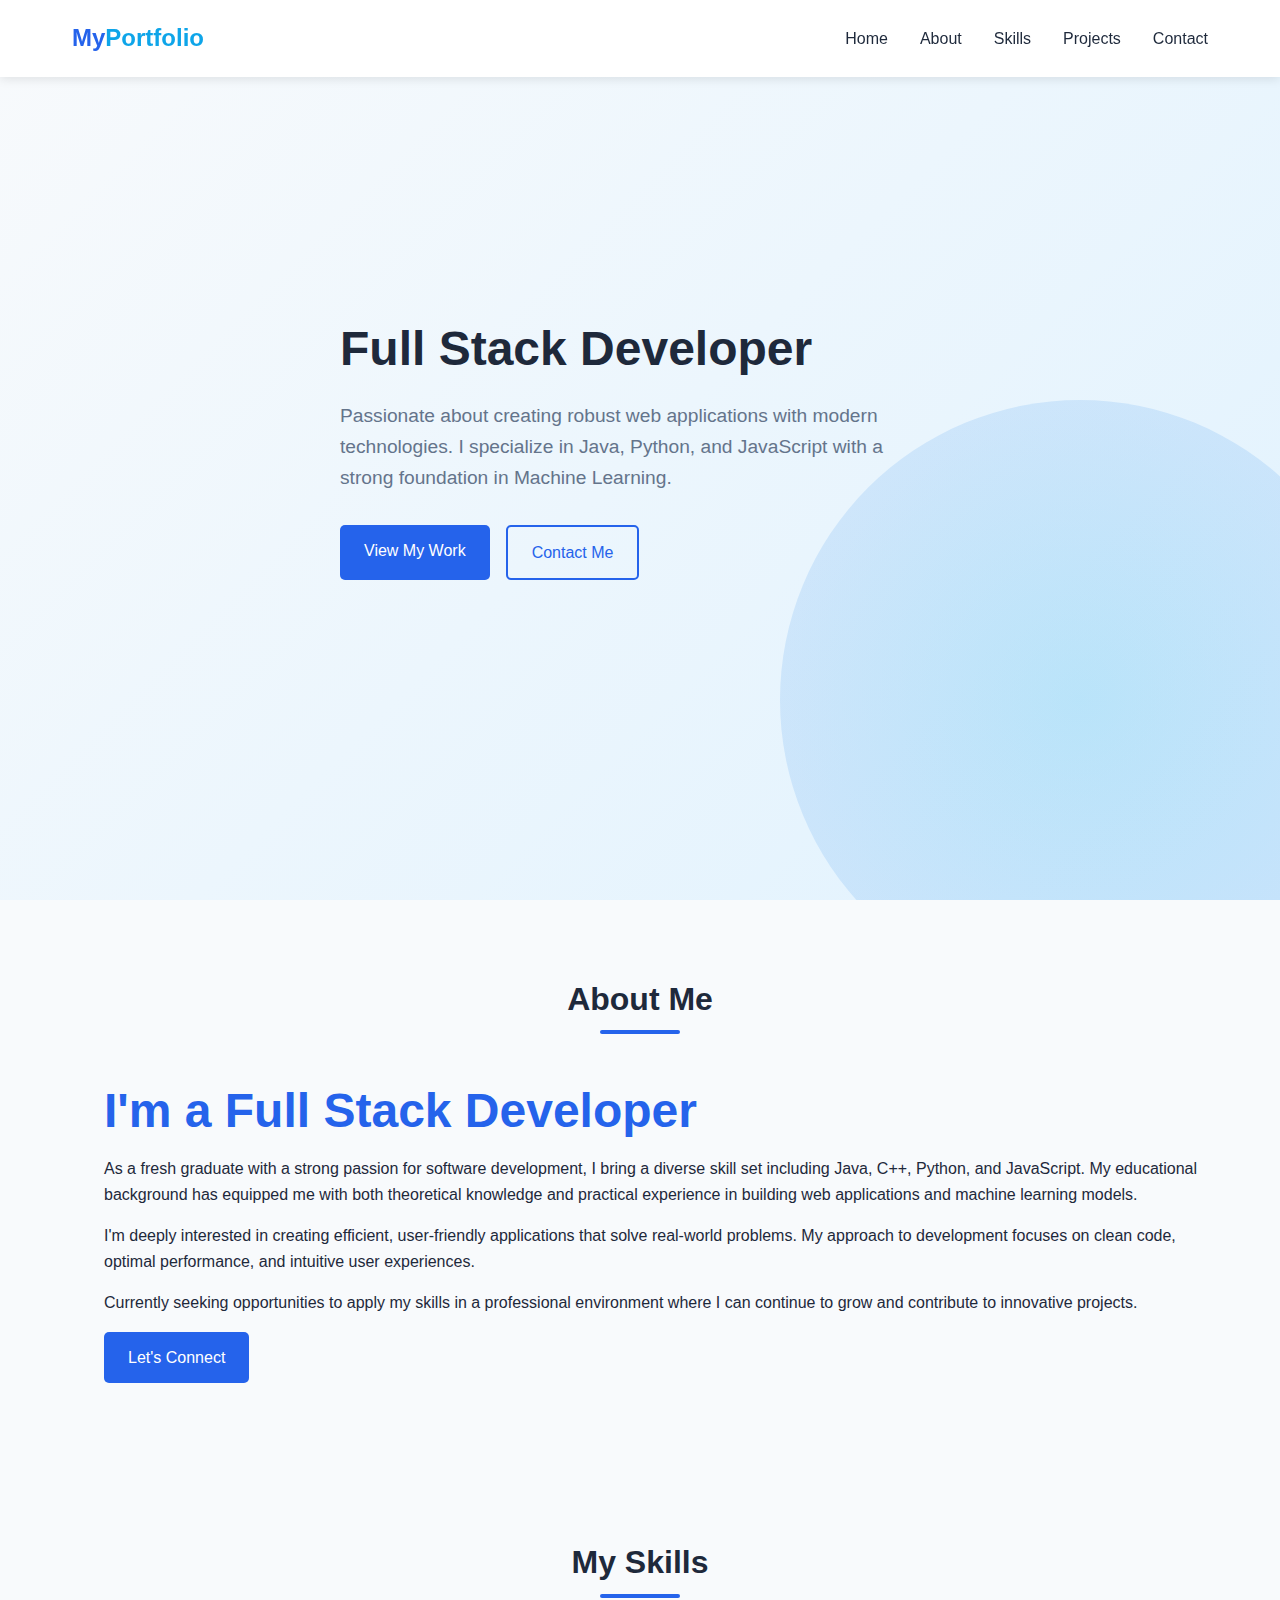
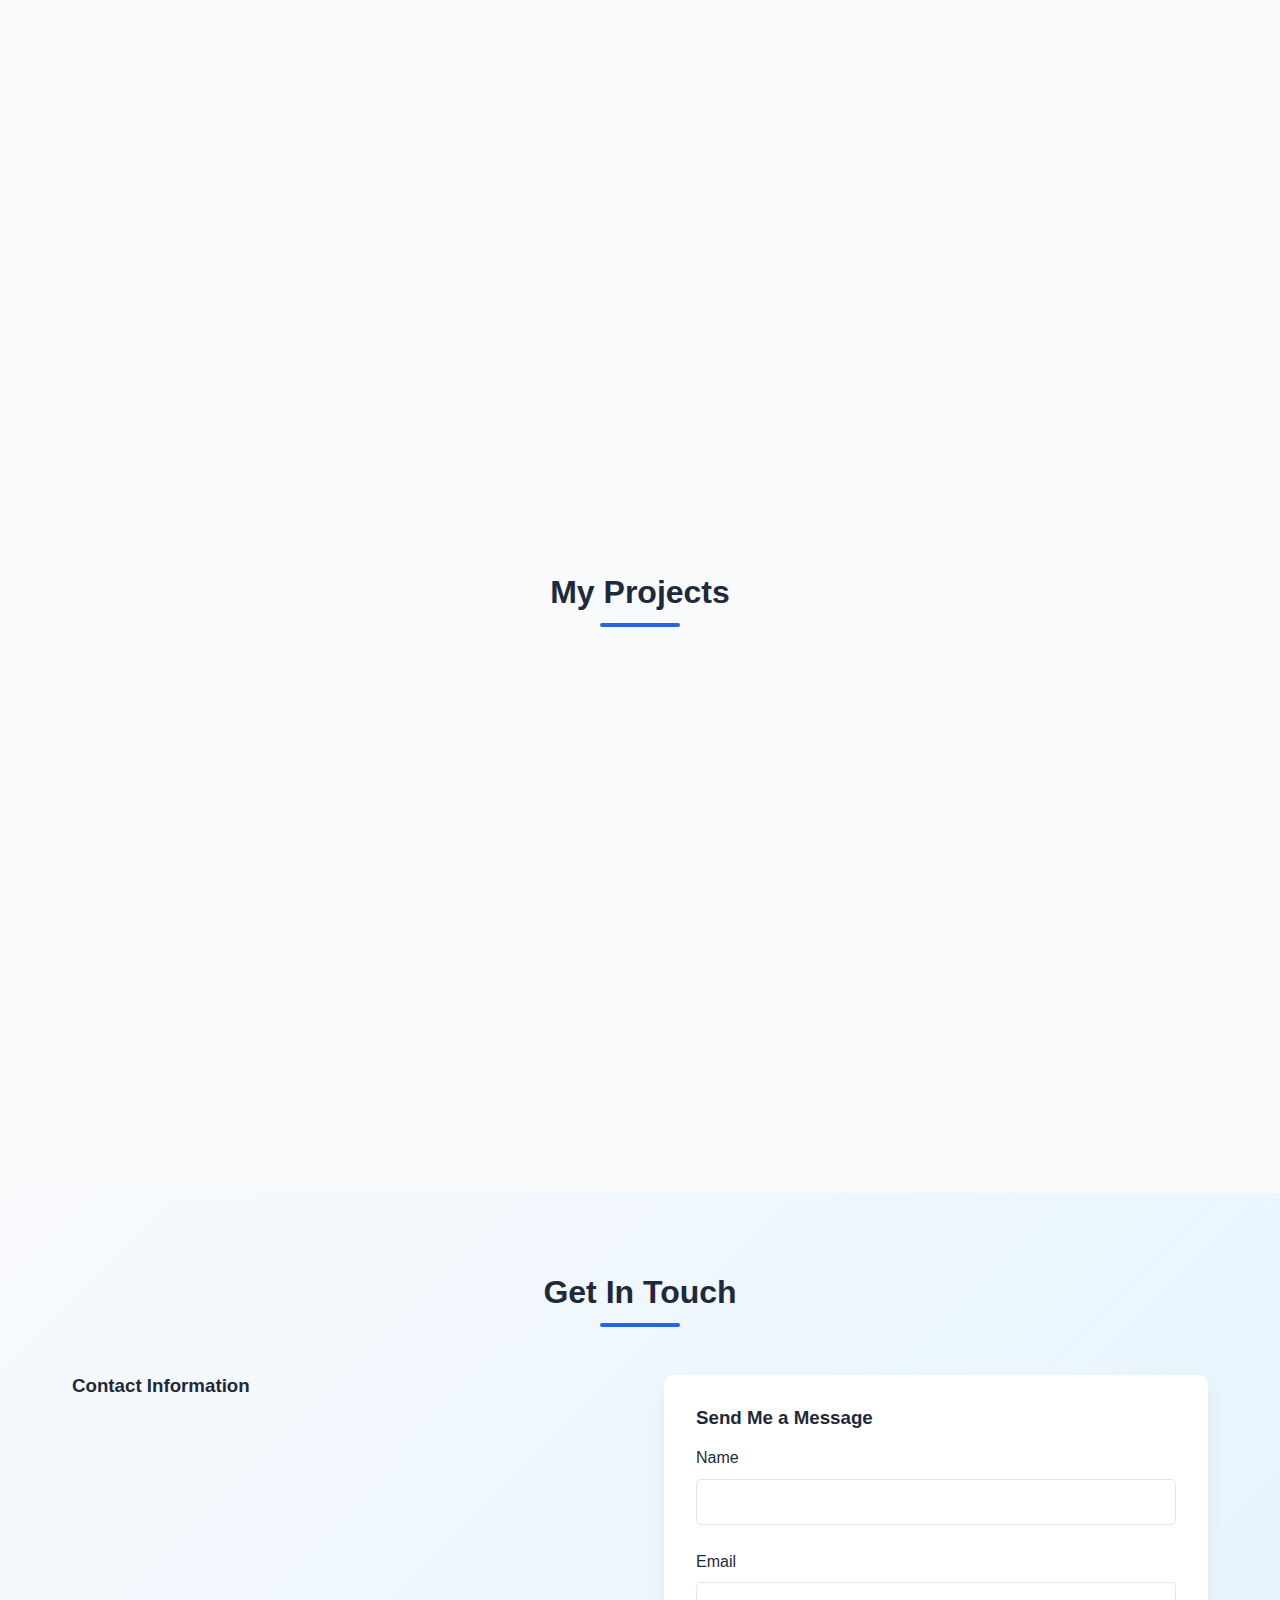
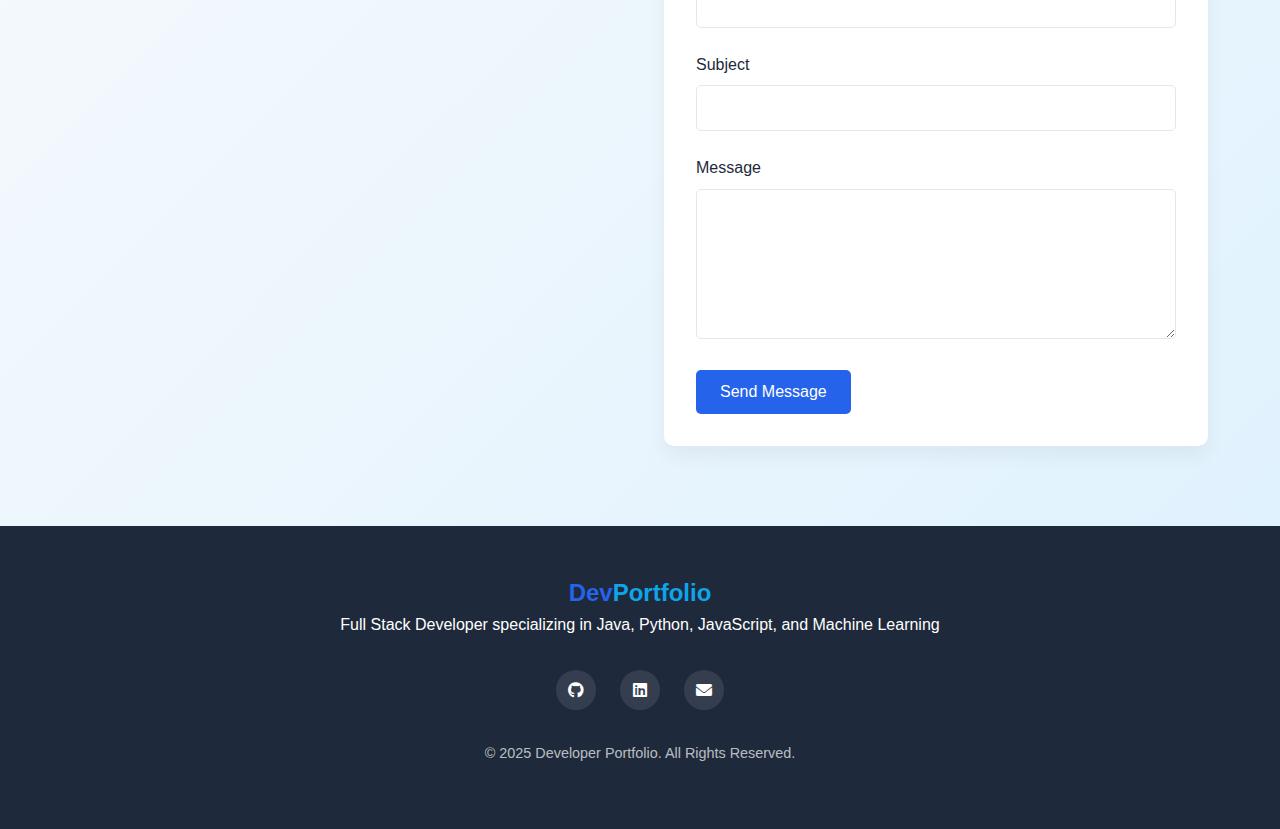
<file: MyPortfolio/index.html>
<!DOCTYPE html>
<html lang="en">
<head>
    <meta charset="UTF-8">
    <meta name="viewport" content="width=device-width, initial-scale=1.0">
    <title>My Portfolio</title>
    <!-- Link to external CSS file -->
    <link rel="stylesheet" href="styles.css">
    <!-- Link to Font Awesome -->
    <link href="https://cdnjs.cloudflare.com/ajax/libs/font-awesome/6.0.0-beta3/css/all.min.css" rel="stylesheet">
</head>
<body>
    <!-- Header -->
    <header>
        <div class="container">
            <nav>
                <div class="logo">My<span>Portfolio</span></div>
                <div class="nav-links">
                    <a href="#home">Home</a>
                    <a href="#about">About</a>
                    <a href="#skills">Skills</a>
                    <a href="#projects">Projects</a>
                    <a href="#contact">Contact</a>
                </div>
            </nav>
        </div>
    </header>

    <!-- Hero Section -->
    <section class="hero" id="home">
        <div class="container">
            <div class="hero-content">
                <h1>Full Stack Developer</h1>
                <p>Passionate about creating robust web applications with modern technologies. I specialize in Java, Python, and JavaScript with a strong foundation in Machine Learning.</p>
                <div class="hero-btns">
                    <a href="#projects" class="btn">View My Work</a>
                    <a href="#contact" class="btn" style="background: transparent; color: var(--primary); border: 2px solid var(--primary);">Contact Me</a>
                </div>
            </div>
            <div class="hero-img"></div>
        </div>
    </section>

    <!-- About Section -->
    <section id="about">
        <div class="container">
            <h2>About Me</h2>
            <div class="about-content">
                <div class="about-img">
                    <img src="Images/Myphoto.jpg" alt="Developer Image" class="about-img-main" width="10%">
                </div>
                <div class="about-text">
                    <h3>I'm a Full Stack Developer</h3>
                    <p>As a fresh graduate with a strong passion for software development, I bring a diverse skill set including Java, C++, Python, and JavaScript. My educational background has equipped me with both theoretical knowledge and practical experience in building web applications and machine learning models.</p>
                    <p>I'm deeply interested in creating efficient, user-friendly applications that solve real-world problems. My approach to development focuses on clean code, optimal performance, and intuitive user experiences.</p>
                    <p>Currently seeking opportunities to apply my skills in a professional environment where I can continue to grow and contribute to innovative projects.</p>
                    <a href="#contact" class="btn">Let's Connect</a>
                </div>
            </div>
        </div>
    </section>

    <!-- Skills Section -->
    <section id="skills">
        <div class="container">
            <h2>My Skills</h2>
            <div class="skills-container">
                <div class="skill-card">
                    <div class="skill-icon">
                        <i class="fas fa-code"></i>
                    </div>
                    <h3>Backend Development</h3>
                    <p>Proficient in server-side programming with robust frameworks and languages</p>
                    <div class="skill-list">
                        <span class="skill-tag">Java</span>
                        <span class="skill-tag">Python</span>
                        <span class="skill-tag">C++</span>
                        <span class="skill-tag">RESTful APIs</span>
                    </div>
                </div>
                <div class="skill-card">
                    <div class="skill-icon">
                        <i class="fas fa-laptop-code"></i>
                    </div>
                    <h3>Frontend Development</h3>
                    <p>Creating responsive and interactive user interfaces with modern web technologies</p>
                    <div class="skill-list">
                        <span class="skill-tag">HTML5</span>
                        <span class="skill-tag">CSS3</span>
                        <span class="skill-tag">JavaScript</span>
                        <span class="skill-tag">Responsive Design</span>
                    </div>
                </div>
                <div class="skill-card">
                    <div class="skill-icon">
                        <i class="fas fa-brain"></i>
                    </div>
                    <h3>Machine Learning</h3>
                    <p>Implementing data-driven solutions using machine learning algorithms</p>
                    <div class="skill-list">
                        <span class="skill-tag">Python</span>
                        <span class="skill-tag">Data Analysis</span>
                        <span class="skill-tag">Predictive Modeling</span>
                        <span class="skill-tag">Algorithm Design</span>
                    </div>
                </div>
            </div>
        </div>
    </section>

    <!-- Projects Section -->
    <section id="projects">
        <div class="container">
            <h2>My Projects</h2>
            <div class="projects-container">
                <div class="project-card">
                    <div class="project-img">
                        <i class="fas fa-chart-line"></i>
                    </div>
                    <div class="project-content">
                        <h3>Market Prediction System</h3>
                        <p>A machine learning model that predicts market trends using historical data and advanced algorithms.</p>
                        <div class="project-tags">
                            <span class="project-tag">Python</span>
                            <span class="project-tag">Machine Learning</span>
                            <span class="project-tag">Data Analysis</span>
                        </div>
                        <div class="project-links">
                            <a href="#"><i class="fab fa-github"></i> GitHub</a>
                            <a href="#"><i class="fas fa-external-link-alt"></i> Live Demo</a>
                        </div>
                    </div>
                </div>
                <div class="project-card">
                    <div class="project-img">
                        <i class="fas fa-shopping-cart"></i>
                    </div>
                    <div class="project-content">
                        <h3>E-Commerce Platform</h3>
                        <p>A full-stack e-commerce solution with user authentication, product management, and payment integration.</p>
                        <div class="project-tags">
                            <span class="project-tag">Java</span>
                            <span class="project-tag">JavaScript</span>
                            <span class="project-tag">HTML/CSS</span>
                        </div>
                        <div class="project-links">
                            <a href="#"><i class="fab fa-github"></i> GitHub</a>
                            <a href="#"><i class="fas fa-external-link-alt"></i> Live Demo</a>
                        </div>
                    </div>
                </div>
                <div class="project-card">
                    <div class="project-img">
                        <i class="fas fa-comments"></i>
                    </div>
                    <div class="project-content">
                        <h3>Real-time Chat Application</h3>
                        <p>An interactive chat platform that enables real-time communication with end-to-end encryption.</p>
                        <div class="project-tags">
                            <span class="project-tag">JavaScript</span>
                            <span class="project-tag">WebSockets</span>
                            <span class="project-tag">C++</span>
                        </div>
                        <div class="project-links">
                            <a href="#"><i class="fab fa-github"></i> GitHub</a>
                            <a href="#"><i class="fas fa-external-link-alt"></i> Live Demo</a>
                        </div>
                    </div>
                </div>
            </div>
        </div>
    </section>

    <!-- Contact Section -->
    <section id="contact" class="contact">
        <div class="container">
            <h2>Get In Touch</h2>
            <div class="contact-container">
                <div class="contact-info">
                    <h3>Contact Information</h3>
                    <div class="contact-item">
                        <div class="contact-icon">
                            <i class="fas fa-phone"></i>
                        </div>
                        <div class="contact-text">
                            <h4>Phone</h4>
                            <p>+1 (234) 567-8901</p>
                        </div>
                    </div>
                    <div class="contact-item">
                        <div class="contact-icon">
                            <i class="fas fa-envelope"></i>
                        </div>
                        <div class="contact-text">
                            <h4>Email</h4>
                            <p>developer@example.com</p>
                        </div>
                    </div>
                    <div class="contact-item">
                        <div class="contact-icon">
                            <i class="fab fa-github"></i>
                        </div>
                        <div class="contact-text">
                            <h4>GitHub</h4>
                            <p>github.com/developer</p>
                        </div>
                    </div>
                    <div class="contact-item">
                        <div class="contact-icon">
                            <i class="fab fa-linkedin"></i>
                        </div>
                        <div class="contact-text">
                            <h4>LinkedIn</h4>
                            <p>linkedin.com/in/developer</p>
                        </div>
                    </div>
                </div>
                <div class="contact-form">
                    <h3>Send Me a Message</h3>
                    <form id="contactForm">
                        <div class="form-group">
                            <label for="name">Name</label>
                            <input type="text" id="name" class="form-control" required>
                        </div>
                        <div class="form-group">
                            <label for="email">Email</label>
                            <input type="email" id="email" class="form-control" required>
                        </div>
                        <div class="form-group">
                            <label for="subject">Subject</label>
                            <input type="text" id="subject" class="form-control" required>
                        </div>
                        <div class="form-group">
                            <label for="message">Message</label>
                            <textarea id="message" class="form-control" required></textarea>
                        </div>
                        <button type="submit" class="btn">Send Message</button>
                    </form>
                </div>
            </div>
        </div>
    </section>

    <!-- Footer -->
    <footer>
        <div class="container">
            <div class="footer-content">
                <div class="logo">Dev<span>Portfolio</span></div>
                <p>Full Stack Developer specializing in Java, Python, JavaScript, and Machine Learning</p>
                <div class="social-links">
                    <a href="#" class="social-link"><i class="fab fa-github"></i></a>
                    <a href="#" class="social-link"><i class="fab fa-linkedin"></i></a>
                    <a href="#" class="social-link"><i class="fas fa-envelope"></i></a>
                </div>
                <div class="copyright">
                    <p>&copy; 2025 Developer Portfolio. All Rights Reserved.</p>
                </div>
            </div>
        </div>
    </footer>

    <!-- Link to external JavaScript file -->
    <script src="script.js"></script>
</body>
</html>
</file>
<file: MyPortfolio/styles.css>
/* CSS Reset & Base Styles */
* {
    margin: 0;
    padding: 0;
    box-sizing: border-box;
    font-family: 'Poppins', sans-serif;
}

:root {
    --primary: #2563eb;
    --primary-dark: #1d4ed8;
    --secondary: #0ea5e9;
    --light: #f8fafc;
    --dark: #1e293b;
    --gray: #64748b;
    --border: #e2e8f0;
}

body {
    background-color: var(--light);
    color: var(--dark);
    line-height: 1.6;
    overflow-x: hidden;
}

.container {
    max-width: 1200px;
    margin: 0 auto;
    padding: 0 2rem;
}

section {
    padding: 5rem 0;
}

h1, h2, h3 {
    margin-bottom: 1rem;
    font-weight: 700;
    line-height: 1.2;
}

h1 {
    font-size: 2.5rem;
}

h2 {
    font-size: 2rem;
    position: relative;
    padding-bottom: 1rem;
    margin-bottom: 3rem;
    text-align: center;
}

h2::after {
    content: '';
    position: absolute;
    bottom: 0;
    left: 50%;
    transform: translateX(-50%);
    width: 80px;
    height: 4px;
    background: var(--primary);
    border-radius: 2px;
}

p {
    margin-bottom: 1rem;
}

a {
    color: var(--primary);
    text-decoration: none;
    transition: all 0.3s ease;
}

a:hover {
    color: var(--primary-dark);
}

.btn {
    display: inline-block;
    padding: 0.8rem 1.5rem;
    background: var(--primary);
    color: white;
    border-radius: 5px;
    font-weight: 500;
    transition: all 0.3s ease;
    cursor: pointer;
    border: none;
    font-size: 1rem;
}

.btn:hover {
    background: var(--primary-dark);
    transform: translateY(-3px);
    box-shadow: 0 10px 20px rgba(0, 0, 0, 0.1);
}

/* Navbar Styles */
header {
    background-color: white;
    box-shadow: 0 2px 10px rgba(0, 0, 0, 0.1);
    position: fixed;
    width: 100%;
    top: 0;
    z-index: 1000;
}

nav {
    display: flex;
    justify-content: space-between;
    align-items: center;
    padding: 1.2rem 0;
}

.logo {
    font-size: 1.5rem;
    font-weight: 700;
    color: var(--primary);
}

.logo span {
    color: var(--secondary);
}

.nav-links {
    display: flex;
    gap: 2rem;
}

.nav-links a {
    color: var(--dark);
    font-weight: 500;
    position: relative;
}

.nav-links a::after {
    content: '';
    position: absolute;
    bottom: -5px;
    left: 0;
    width: 0;
    height: 2px;
    background: var(--primary);
    transition: width 0.3s ease;
}

.nav-links a:hover::after {
    width: 100%;
}

/* Hero Section */
.hero {
    height: 100vh;
    display: flex;
    align-items: center;
    position: relative;
    overflow: hidden;
    background: linear-gradient(135deg, #f8fafc 0%, #e0f2fe 100%);
}

.hero-content {
    max-width: 600px;
    animation: fadeIn 1s ease-in-out;
}

.hero h1 {
    font-size: 3rem;
    margin-bottom: 1.5rem;
    animation: slideUp 1s ease-in-out;
}

.hero p {
    font-size: 1.2rem;
    margin-bottom: 2rem;
    color: var(--gray);
    animation: slideUp 1s ease-in-out 0.2s;
    animation-fill-mode: both;
}

.hero-btns {
    display: flex;
    gap: 1rem;
    animation: slideUp 1s ease-in-out 0.4s;
    animation-fill-mode: both;
}

.hero-img {
    position: absolute;
    right: -100px;
    bottom: -100px;
    width: 600px;
    height: 600px;
    background: radial-gradient(circle, rgba(14, 165, 233, 0.2) 0%, rgba(37, 99, 235, 0.1) 100%);
    border-radius: 50%;
    animation: float 6s ease-in-out infinite;
}

/* About Section */
.about-content {
    display: flex;
    gap: 2rem;
    align-items: center;
}

.about-img {
    flex: 0;
    position: relative;
}

.about-img-main {
    width: 80%;
    border-radius: 10px;
    box-shadow: 0 20px 30px rgba(0, 0, 0, 0.1);
}

.about-text {
    flex: 1;
}

.about-text h3 {
    font-size: 3rem;
    margin-bottom: 1rem;
    color: var(--primary);
}

/* Skills Section */
.skills-container {
    display: grid;
    grid-template-columns: repeat(auto-fit, minmax(250px, 1fr));
    gap: 2rem;
}

.skill-card {
    background: white;
    padding: 2rem;
    border-radius: 10px;
    box-shadow: 0 10px 20px rgba(0, 0, 0, 0.05);
    text-align: center;
    transition: all 0.3s ease;
}

.skill-card:hover {
    transform: translateY(-10px);
    box-shadow: 0 15px 30px rgba(0, 0, 0, 0.1);
}

.skill-icon {
    width: 60px;
    height: 60px;
    background: var(--primary);
    color: white;
    display: flex;
    align-items: center;
    justify-content: center;
    border-radius: 50%;
    margin: 0 auto 1.5rem;
    font-size: 1.5rem;
}

.skill-card h3 {
    margin-bottom: 1rem;
}

.skill-card p {
    color: var(--gray);
}

.skill-list {
    margin-top: 1rem;
    display: flex;
    flex-wrap: wrap;
    gap: 0.5rem;
    justify-content: center;
}

.skill-tag {
    background: #e0f2fe;
    color: var(--primary);
    padding: 0.3rem 0.8rem;
    border-radius: 20px;
    font-size: 0.9rem;
}

/* Projects Section */
.projects-container {
    display: grid;
    grid-template-columns: repeat(auto-fit, minmax(300px, 1fr));
    gap: 2rem;
}

.project-card {
    background: white;
    border-radius: 10px;
    overflow: hidden;
    box-shadow: 0 10px 20px rgba(0, 0, 0, 0.05);
    transition: all 0.3s ease;
}

.project-card:hover {
    transform: translateY(-10px);
    box-shadow: 0 15px 30px rgba(0, 0, 0, 0.1);
}

.project-img {
    height: 200px;
    background: var(--secondary);
    display: flex;
    align-items: center;
    justify-content: center;
    color: white;
    font-size: 2rem;
}

.project-content {
    padding: 1.5rem;
}

.project-content h3 {
    margin-bottom: 0.5rem;
}

.project-tags {
    display: flex;
    flex-wrap: wrap;
    gap: 0.5rem;
    margin: 1rem 0;
}

.project-tag {
    background: #e0f2fe;
    color: var(--primary);
    padding: 0.2rem 0.6rem;
    border-radius: 20px;
    font-size: 0.8rem;
}

.project-links {
    display: flex;
    gap: 1rem;
    margin-top: 1rem;
}

.project-links a {
    display: flex;
    align-items: center;
    gap: 0.3rem;
    font-size: 0.9rem;
}

/* Contact Section */
.contact {
    background: linear-gradient(135deg, #f8fafc 0%, #e0f2fe 100%);
}

.contact-container {
    display: grid;
    grid-template-columns: repeat(auto-fit, minmax(300px, 1fr));
    gap: 3rem;
}

.contact-info h3 {
    margin-bottom: 1.5rem;
}

.contact-item {
    display: flex;
    align-items: center;
    gap: 1rem;
    margin-bottom: 1.5rem;
}

.contact-icon {
    width: 50px;
    height: 50px;
    background: var(--primary);
    color: white;
    display: flex;
    align-items: center;
    justify-content: center;
    border-radius: 50%;
    font-size: 1.2rem;
}

.contact-text h4 {
    margin-bottom: 0.3rem;
}

.contact-text p {
    color: var(--gray);
}

.contact-form {
    background: white;
    padding: 2rem;
    border-radius: 10px;
    box-shadow: 0 10px 20px rgba(0, 0, 0, 0.05);
}

.form-group {
    margin-bottom: 1.5rem;
}

.form-group label {
    display: block;
    margin-bottom: 0.5rem;
    font-weight: 500;
}

.form-control {
    width: 100%;
    padding: 0.8rem;
    border: 1px solid var(--border);
    border-radius: 5px;
    font-size: 1rem;
    transition: all 0.3s ease;
}

.form-control:focus {
    border-color: var(--primary);
    outline: none;
    box-shadow: 0 0 0 3px rgba(37, 99, 235, 0.1);
}

textarea.form-control {
    resize: vertical;
    min-height: 150px;
}

/* Footer Section */
footer {
    background: var(--dark);
    color: white;
    padding: 3rem 0;
    text-align: center;
}

.footer-content {
    max-width: 600px;
    margin: 0 auto;
}

.social-links {
    display: flex;
    justify-content: center;
    gap: 1.5rem;
    margin: 2rem 0;
}

.social-link {
    width: 40px;
    height: 40px;
    background: rgba(255, 255, 255, 0.1);
    color: white;
    display: flex;
    align-items: center;
    justify-content: center;
    border-radius: 50%;
    transition: all 0.3s ease;
}

.social-link:hover {
    background: white;
    color: var(--primary);
    transform: translateY(-5px);
}

.copyright {
    color: rgba(255, 255, 255, 0.7);
    font-size: 0.9rem;
}

/* Animations */
@keyframes fadeIn {
    from {
        opacity: 0;
    }
    to {
        opacity: 1;
    }
}

@keyframes slideUp {
    from {
        opacity: 0;
        transform: translateY(30px);
    }
    to {
        opacity: 1;
        transform: translateY(0);
    }
}

@keyframes float {
    0% {
        transform: translateY(0);
    }
    50% {
        transform: translateY(-20px);
    }
    100% {
        transform: translateY(0);
    }
}

/* Responsive Styles */
@media (max-width: 992px) {
    .about-content {
        flex-direction: column;
    }
    
    .about-img {
        margin-bottom: 2rem;
    }
    
    .hero h1 {
        font-size: 2.5rem;
    }
    
    .hero-img {
        opacity: 0.2;
    }
}

@media (max-width: 768px) {
    .nav-links {
        display: none;
    }
    
    h2 {
        font-size: 1.8rem;
    }
    
    .hero h1 {
        font-size: 2rem;
    }
    
    .hero p {
        font-size: 1rem;
    }
    
    section {
        padding: 4rem 0;
    }
}

/* Animation class for JavaScript */
.animate {
    opacity: 1 !important;
    transform: translateY(0) !important;
}
</file>
